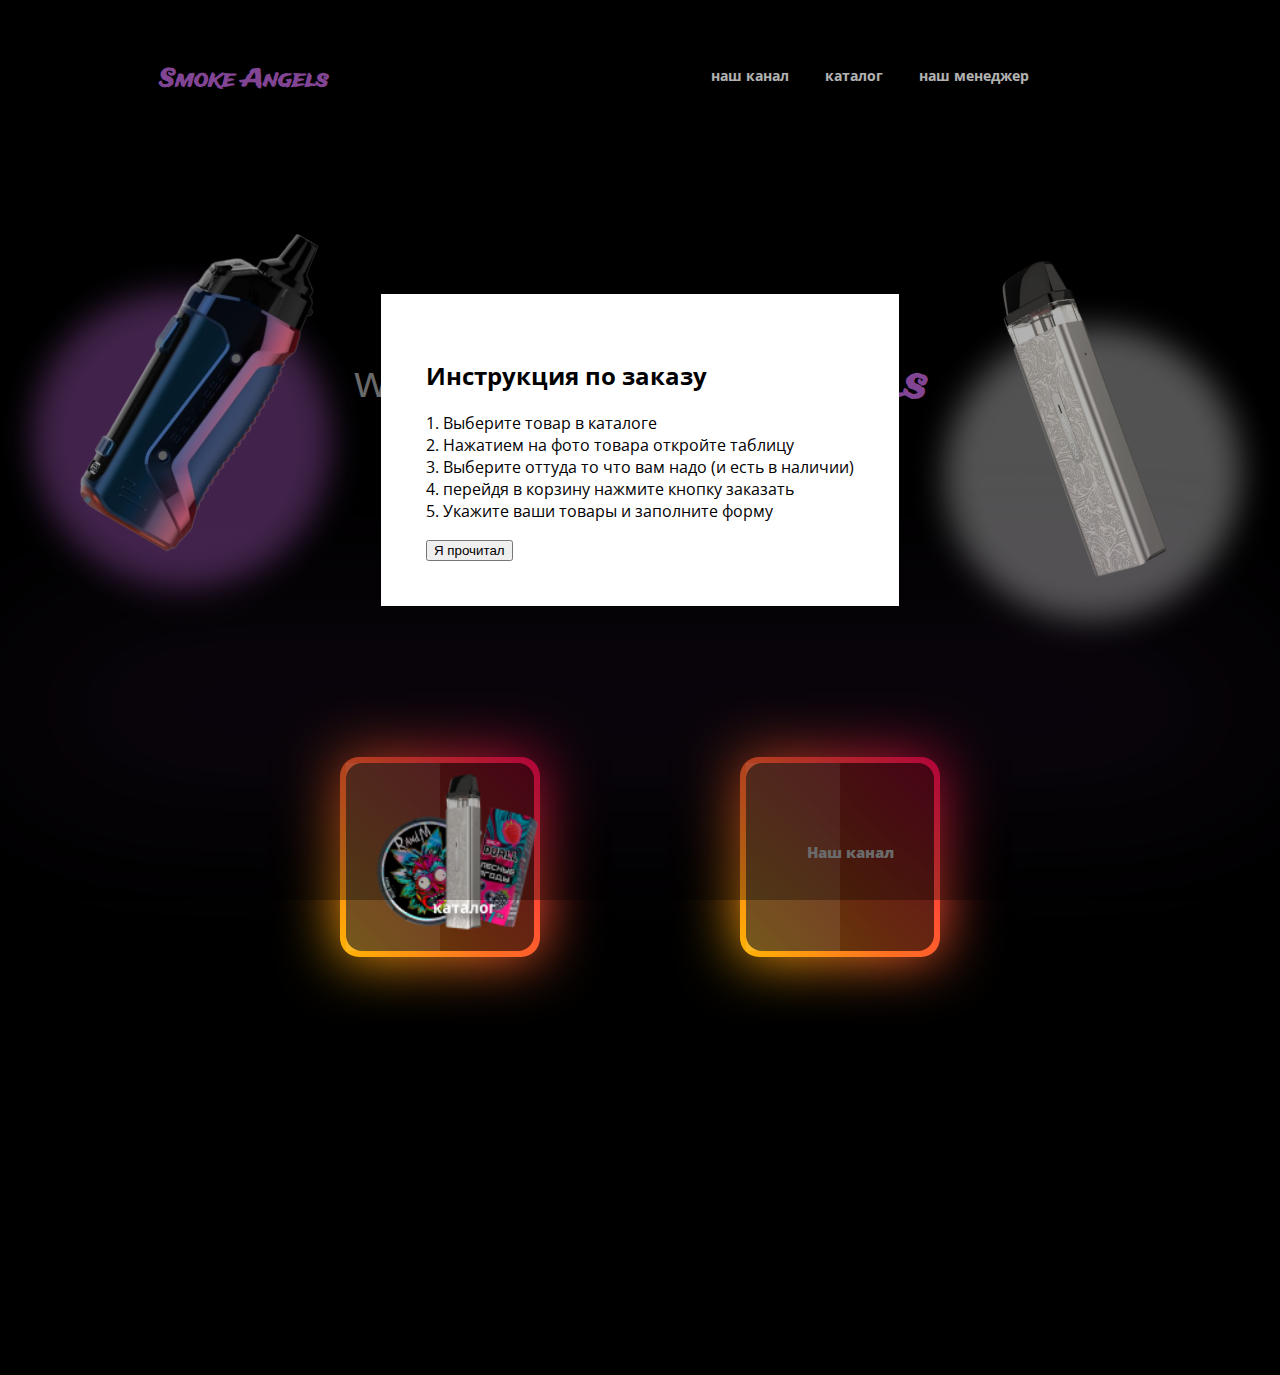
<file: index.html>
<!DOCTYPE html>
<html lang="en" dir="ltr">
  <head>
    <meta charset="utf-8">
    <title></title>
    <link rel="preconnect" href="https://fonts.googleapis.com">
    <link rel="preconnect" href="https://fonts.gstatic.com" crossorigin>
    <link href="https://fonts.googleapis.com/css2?family=Open+Sans:ital,wght@0,300..800;1,300..800&family=Rubik+Glitch&family=Trade+Winds&display=swap" rel="stylesheet">
    <link rel="stylesheet" href="css/вейпшоп.css">
    <link href="https://fonts.googleapis.com/css2?family=Open+Sans:ital,wght@0,300..800;1,300..800&display=swap" rel="stylesheet">
    <link href="font" rel="stylesheet">

  </head>
  <body>
      <header class="header">
        <div class="logo">
          <p>Smoke Angels</p>
        </div>
        <nav>
          <div class="topnav">
            <a href="https://t.me/Smoke_Angels">наш канал</a>
            <a href="каталог.html">каталог</a>
            <a href="https://t.me/Manager_Smok_Angels">наш менеджер</a>
          </div>
        </nav>
      </header>
      <div class="modal open" id="my-modal">
        <div class="modal_container">
          <div class="modal_body">
            <div class="modal_header">
              <h2>Инструкция по заказу</h2>
            </div>
            <div class="modal_content">
              <p>1. Выберите товар в каталоге <br>
              2. Нажатием на фото товара откройте таблицу <br>
            3. Выберите оттуда то что вам надо (и есть в наличии) <br>
          4. перейдя в корзину нажмите кнопку заказать <br>
          5. Укажите ваши товары и заполните форму</p>
            </div>
            <div class="modal_buttonbar">
              <button type="button" name="button" id="open-modal-btn">Я прочитал</button>
            </div>
          </div>
        </div>
      </div>
      <main>
        <div class="main_welcome">
          <h1>welcome on <span class="mycompany">Smoke Angels</span></h1>
        <a href="каталог.html">  <button class="button_main">Сделать заказ</button> </a>

          <div class="vape_img">
            <img src="img/fancyai_1733829307507.png" alt="" class="boost">
            <img src="img/иксрос.png" alt="" class="xros">
          </div>
          <div class="glow_welcome">

          </div>
<div class="all_card">
          <div class="card">
   <span> <a href="каталог.html"></a> </span>
      <a href="каталог.html">      <div class="content">  <img src="img/каталог.png" alt="" class="catalog"></div> </a>
      </div>
      <div class="card_channel">
<span></span>
      <a href="https://t.me/Smoke_Angels">  <div class="channel"> <p class="catalog">Наш канал</p> </div> </a>
  </div>
</div>
<div class="other_about">

  <p>У вас есть какие-то вопросы?<br>Напишите нашему менеджеру. Он поможет вам <br>
  с выбором правильного товара и обьяснит все нюансы</p>
</div>
        </div>

      </main>
      <script type="text/javascript" src="js/вейпшоп.js">

      </script>
  </body>
</html>
</file>
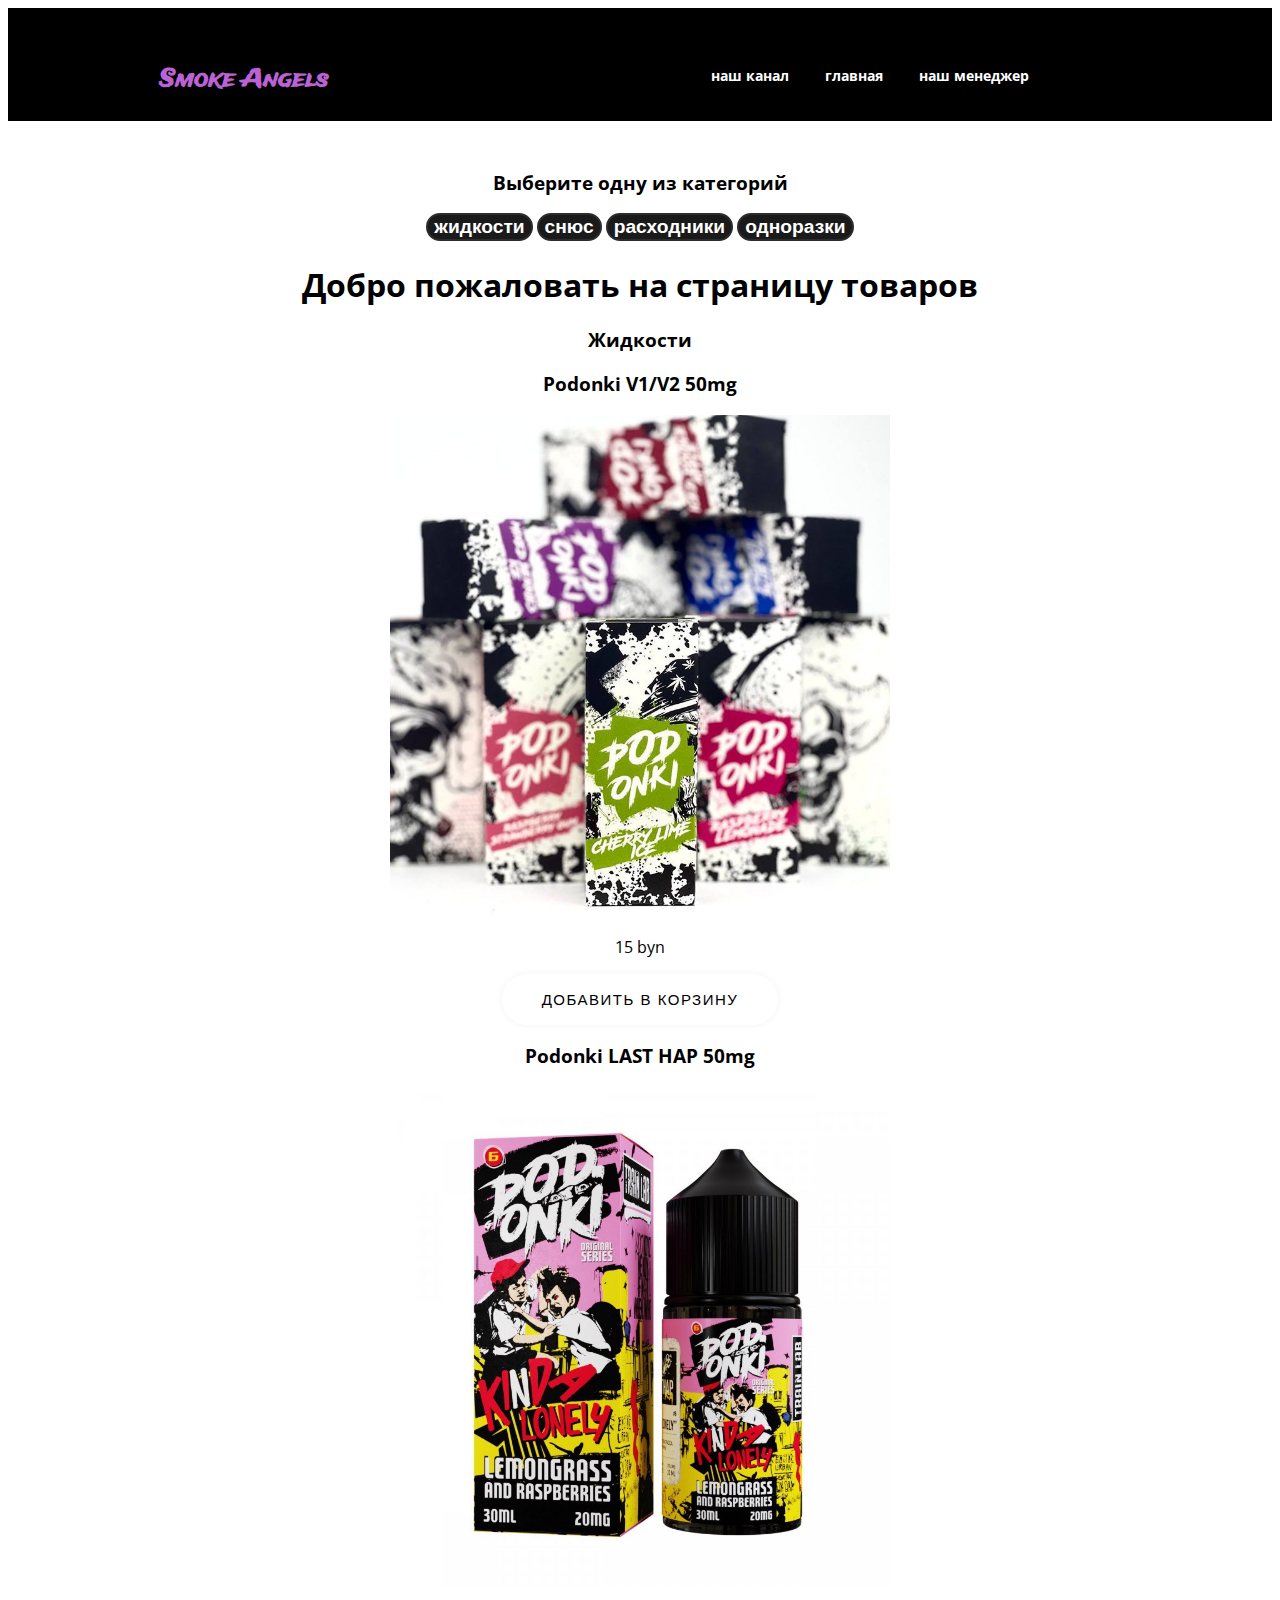
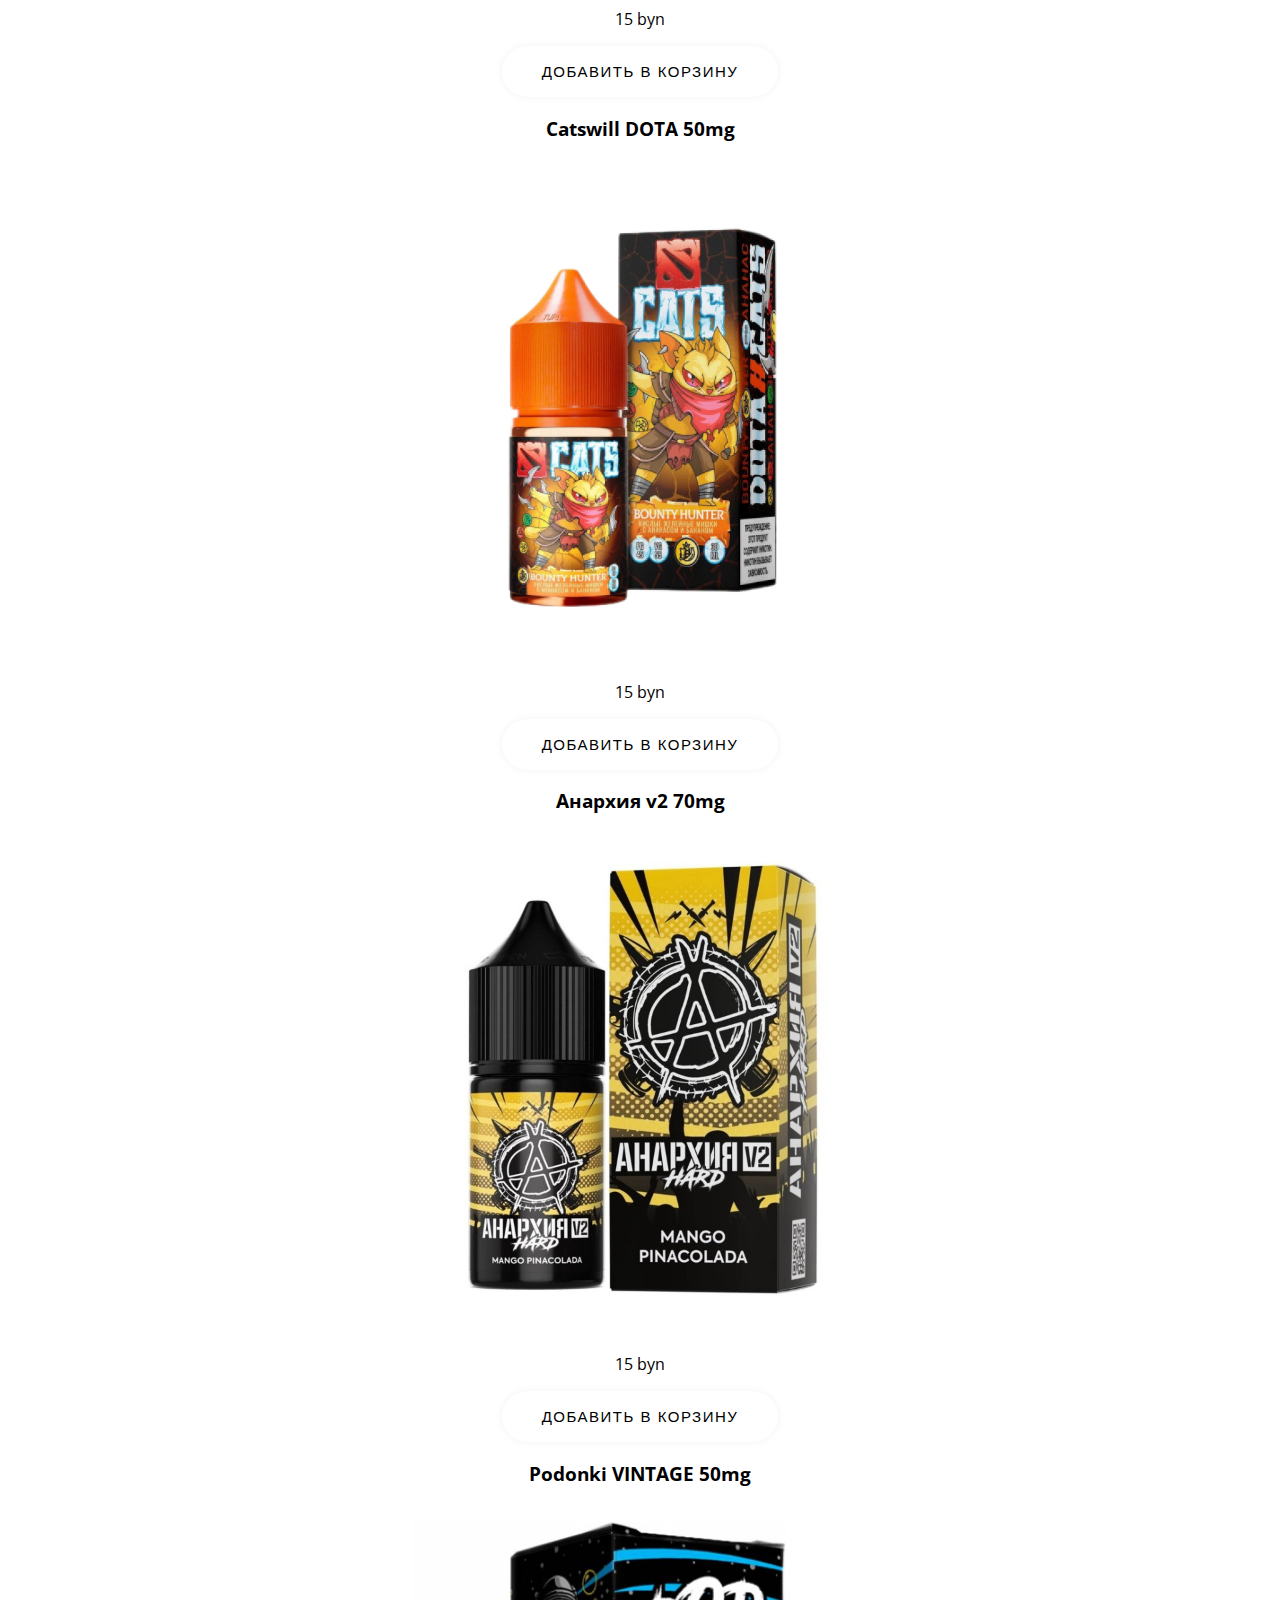
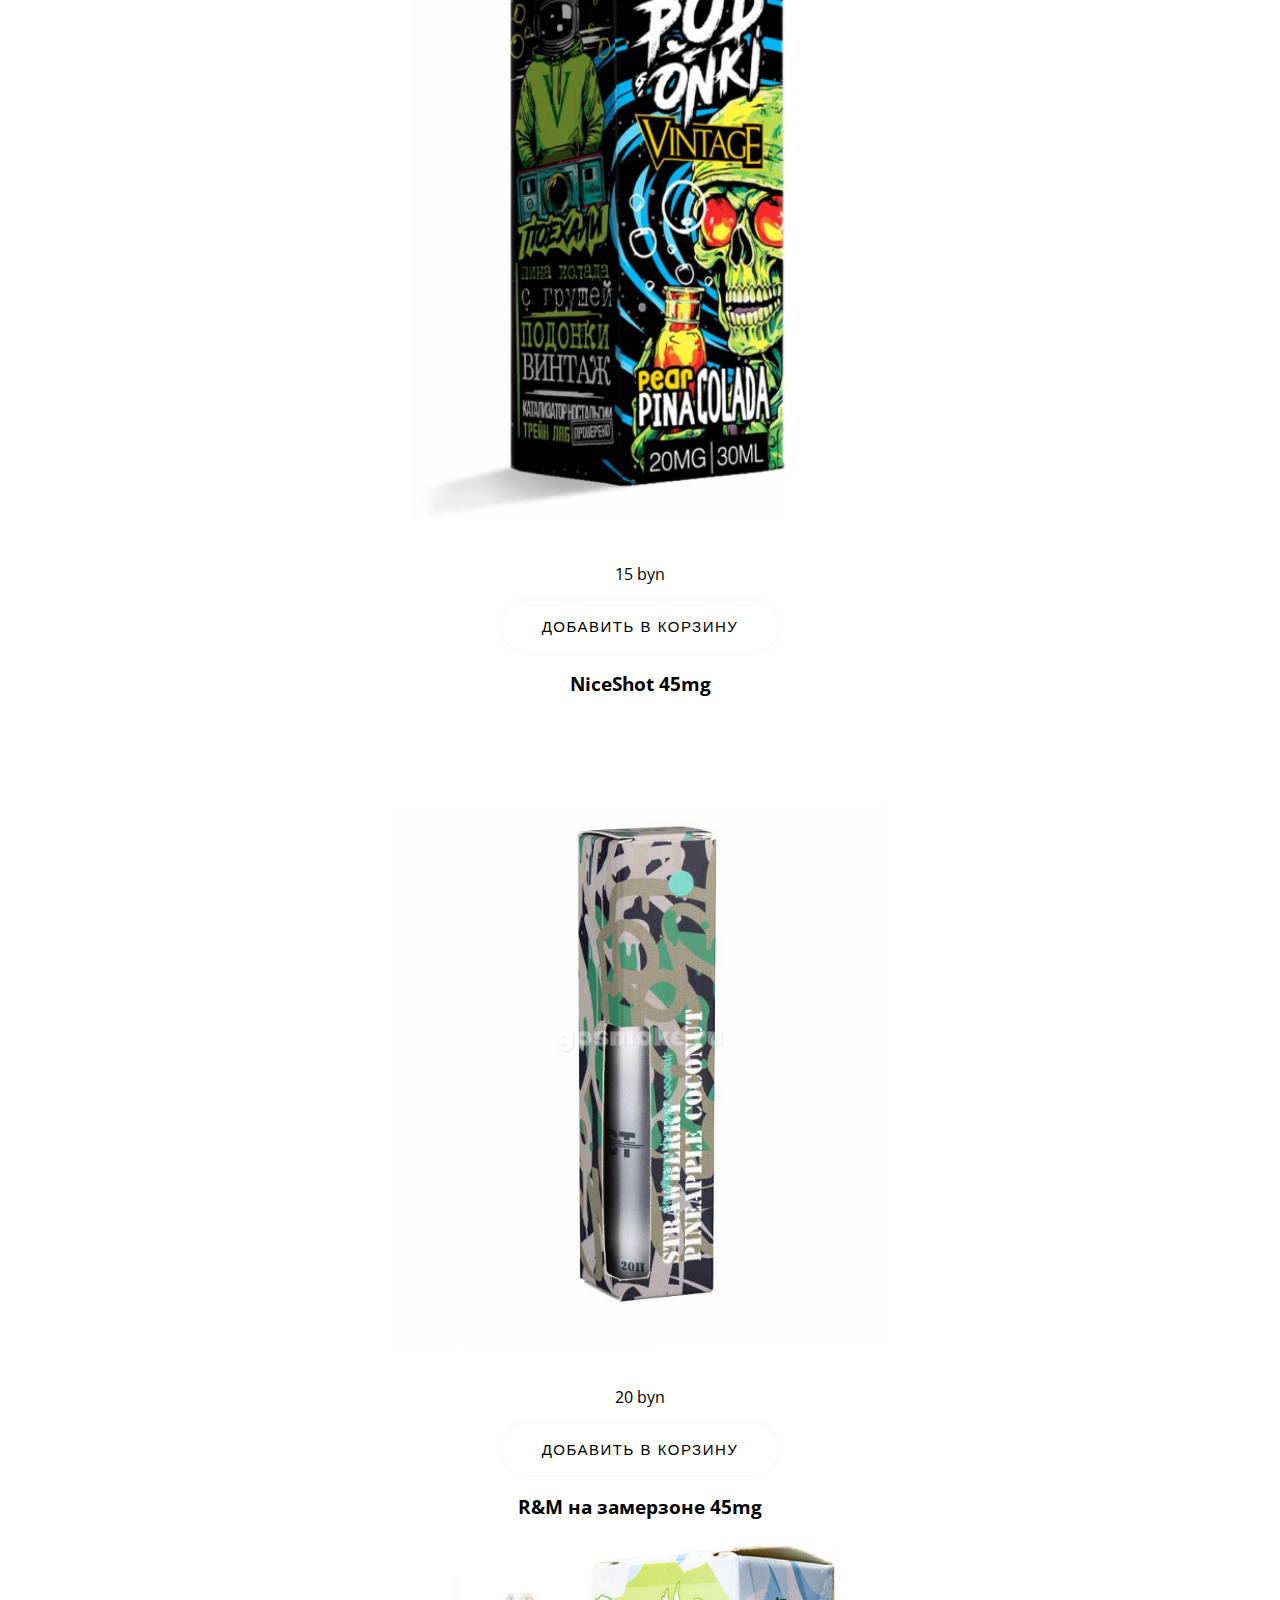
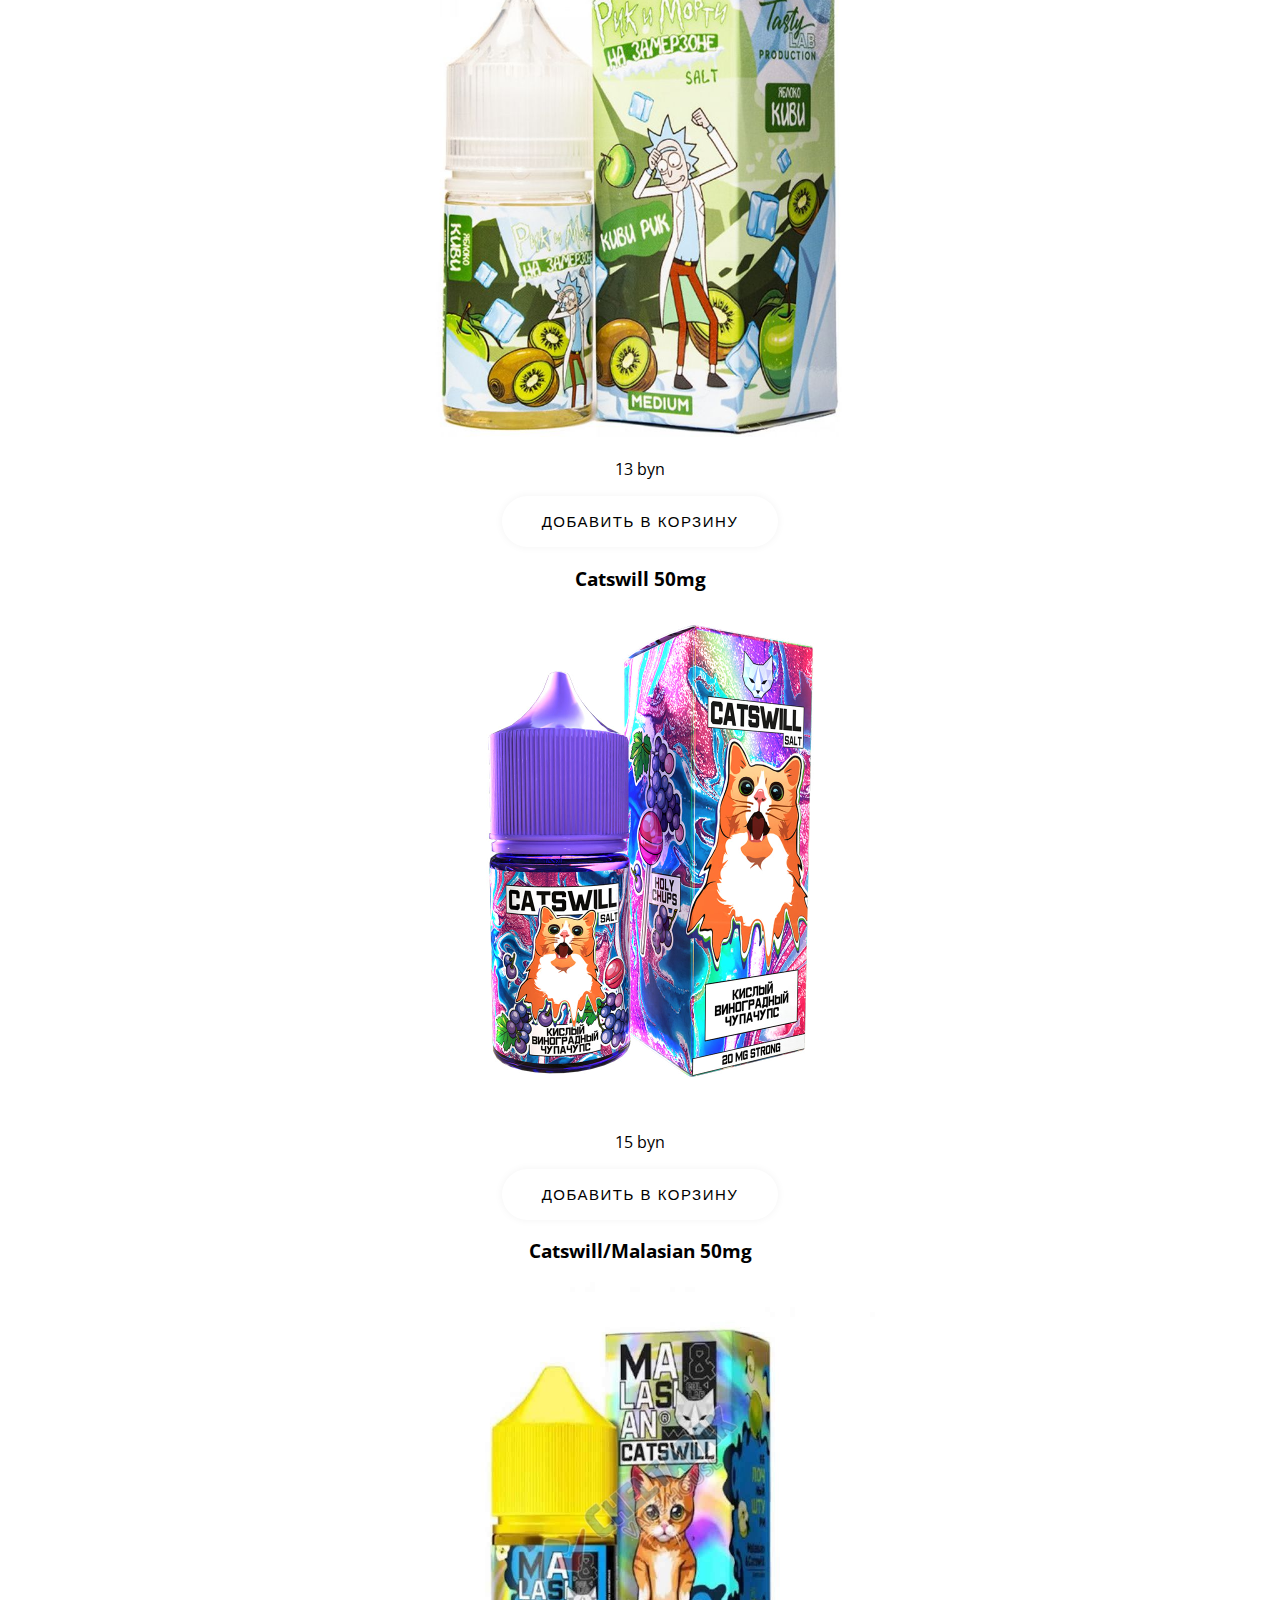
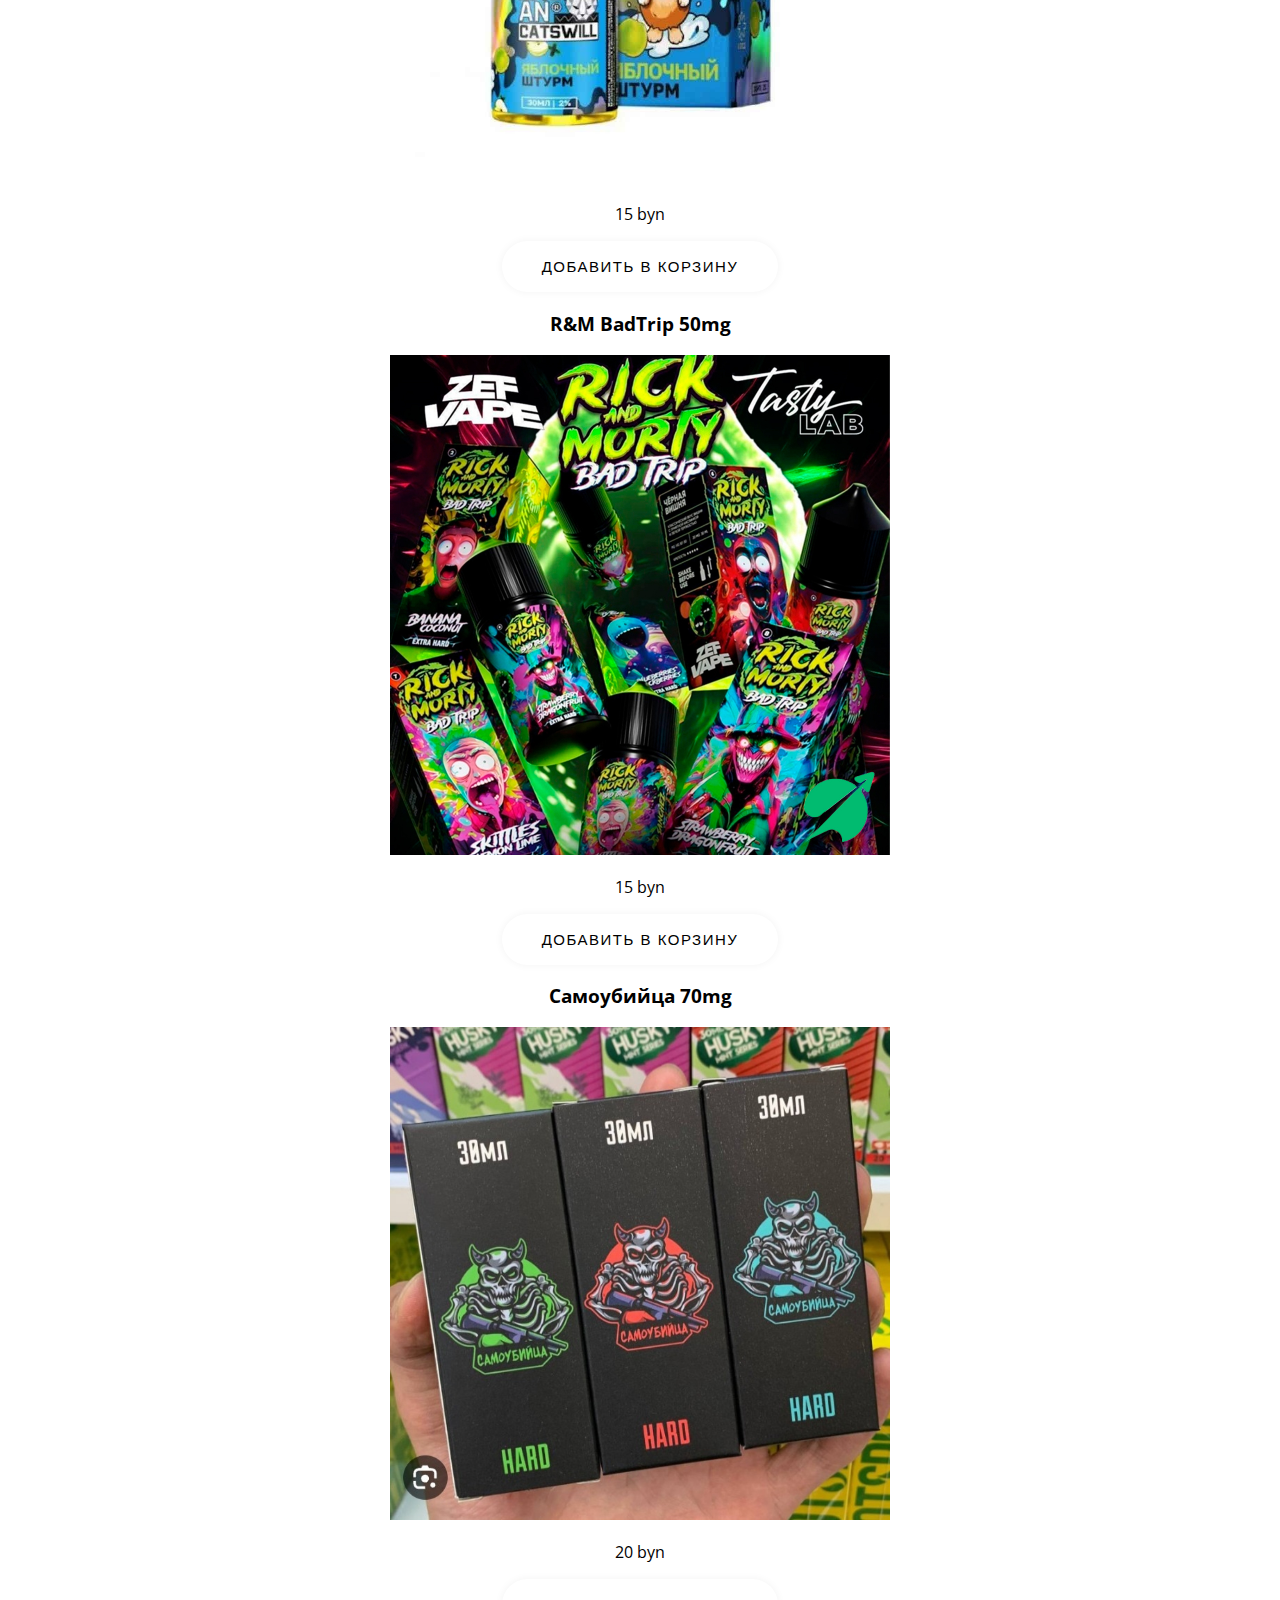
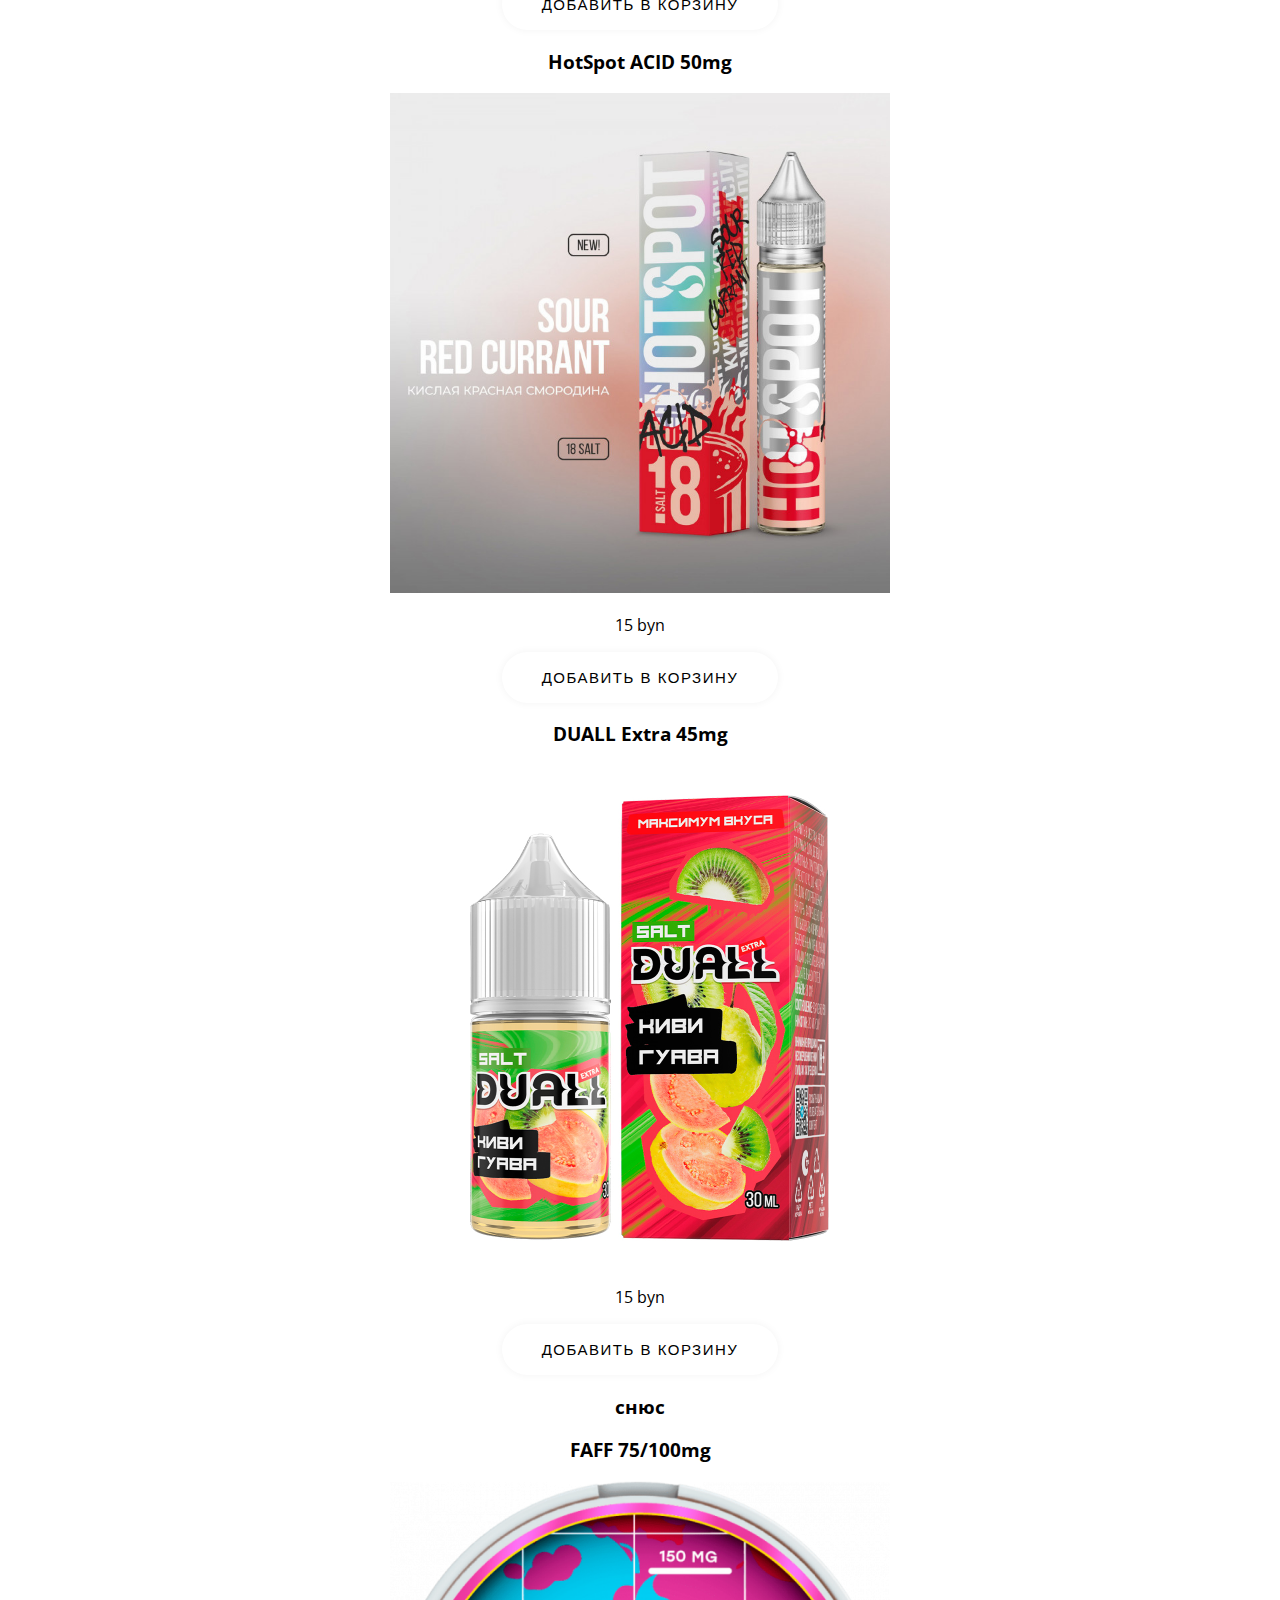
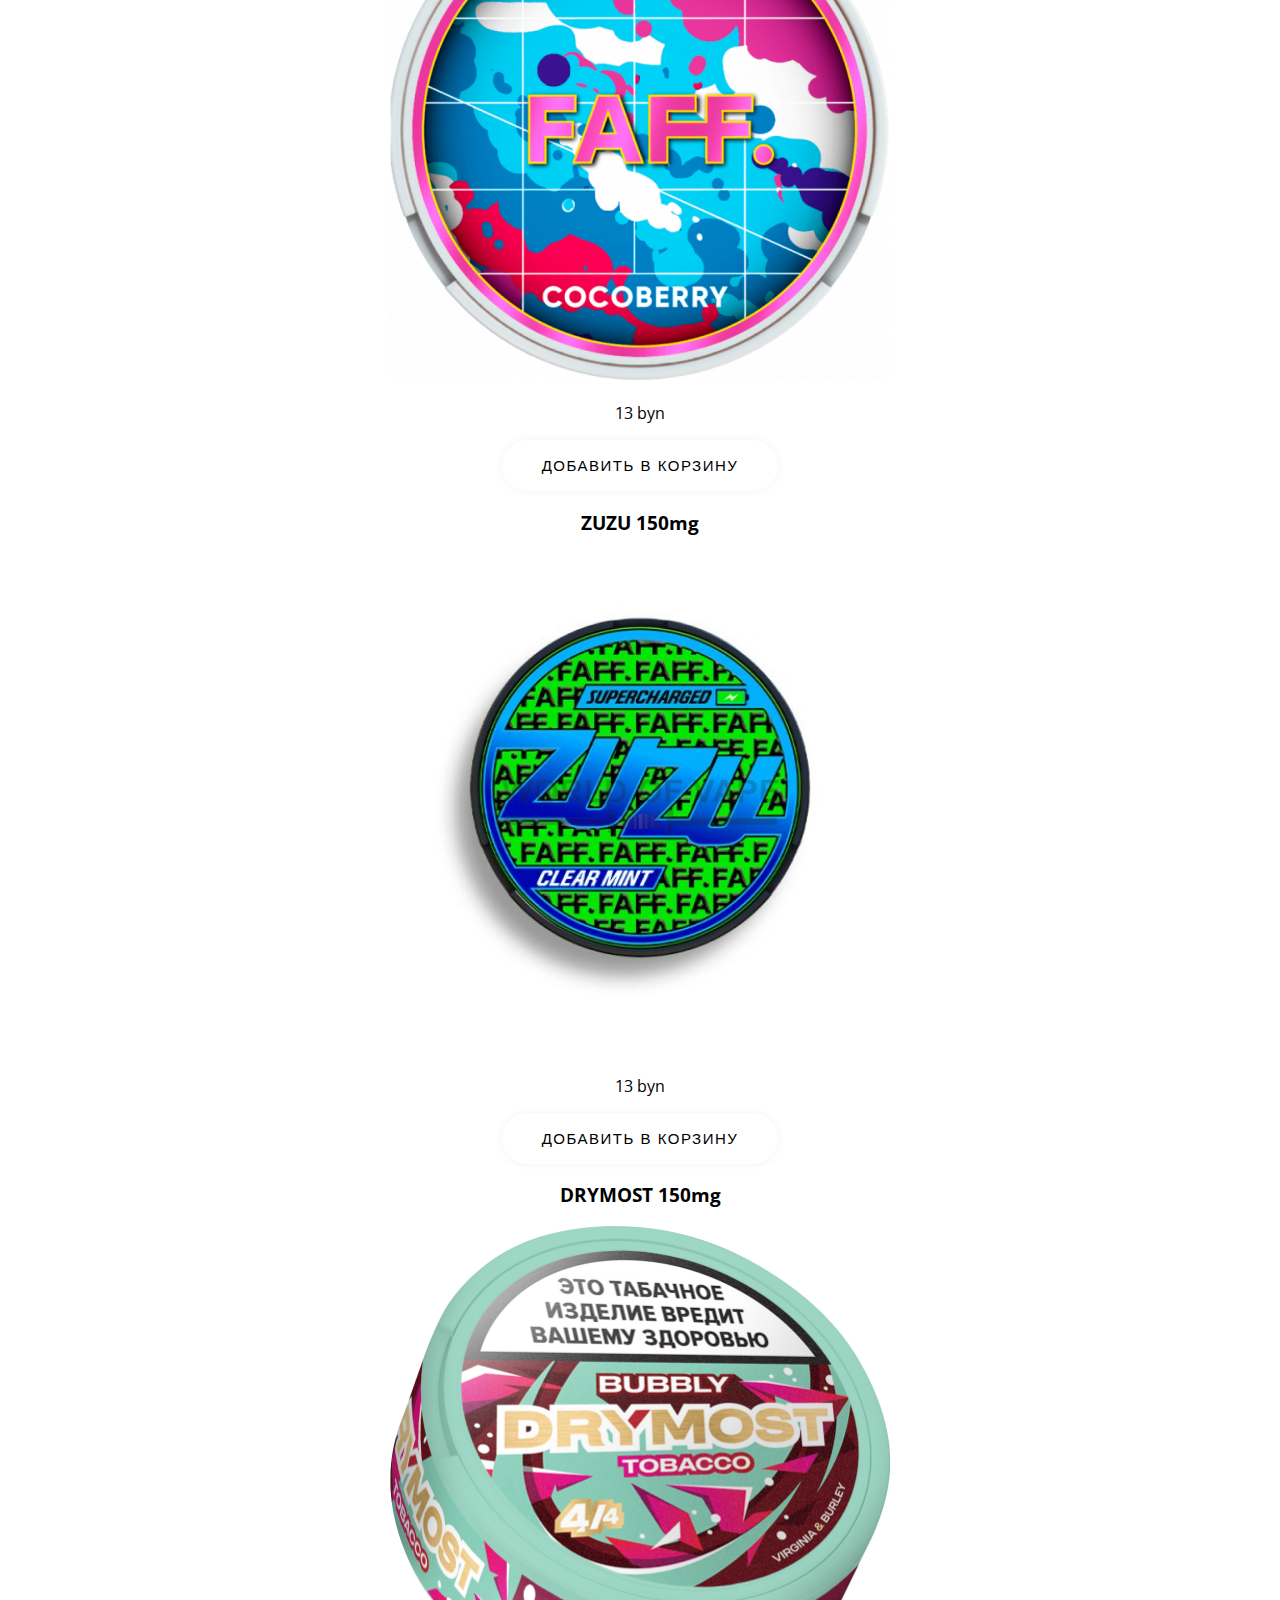
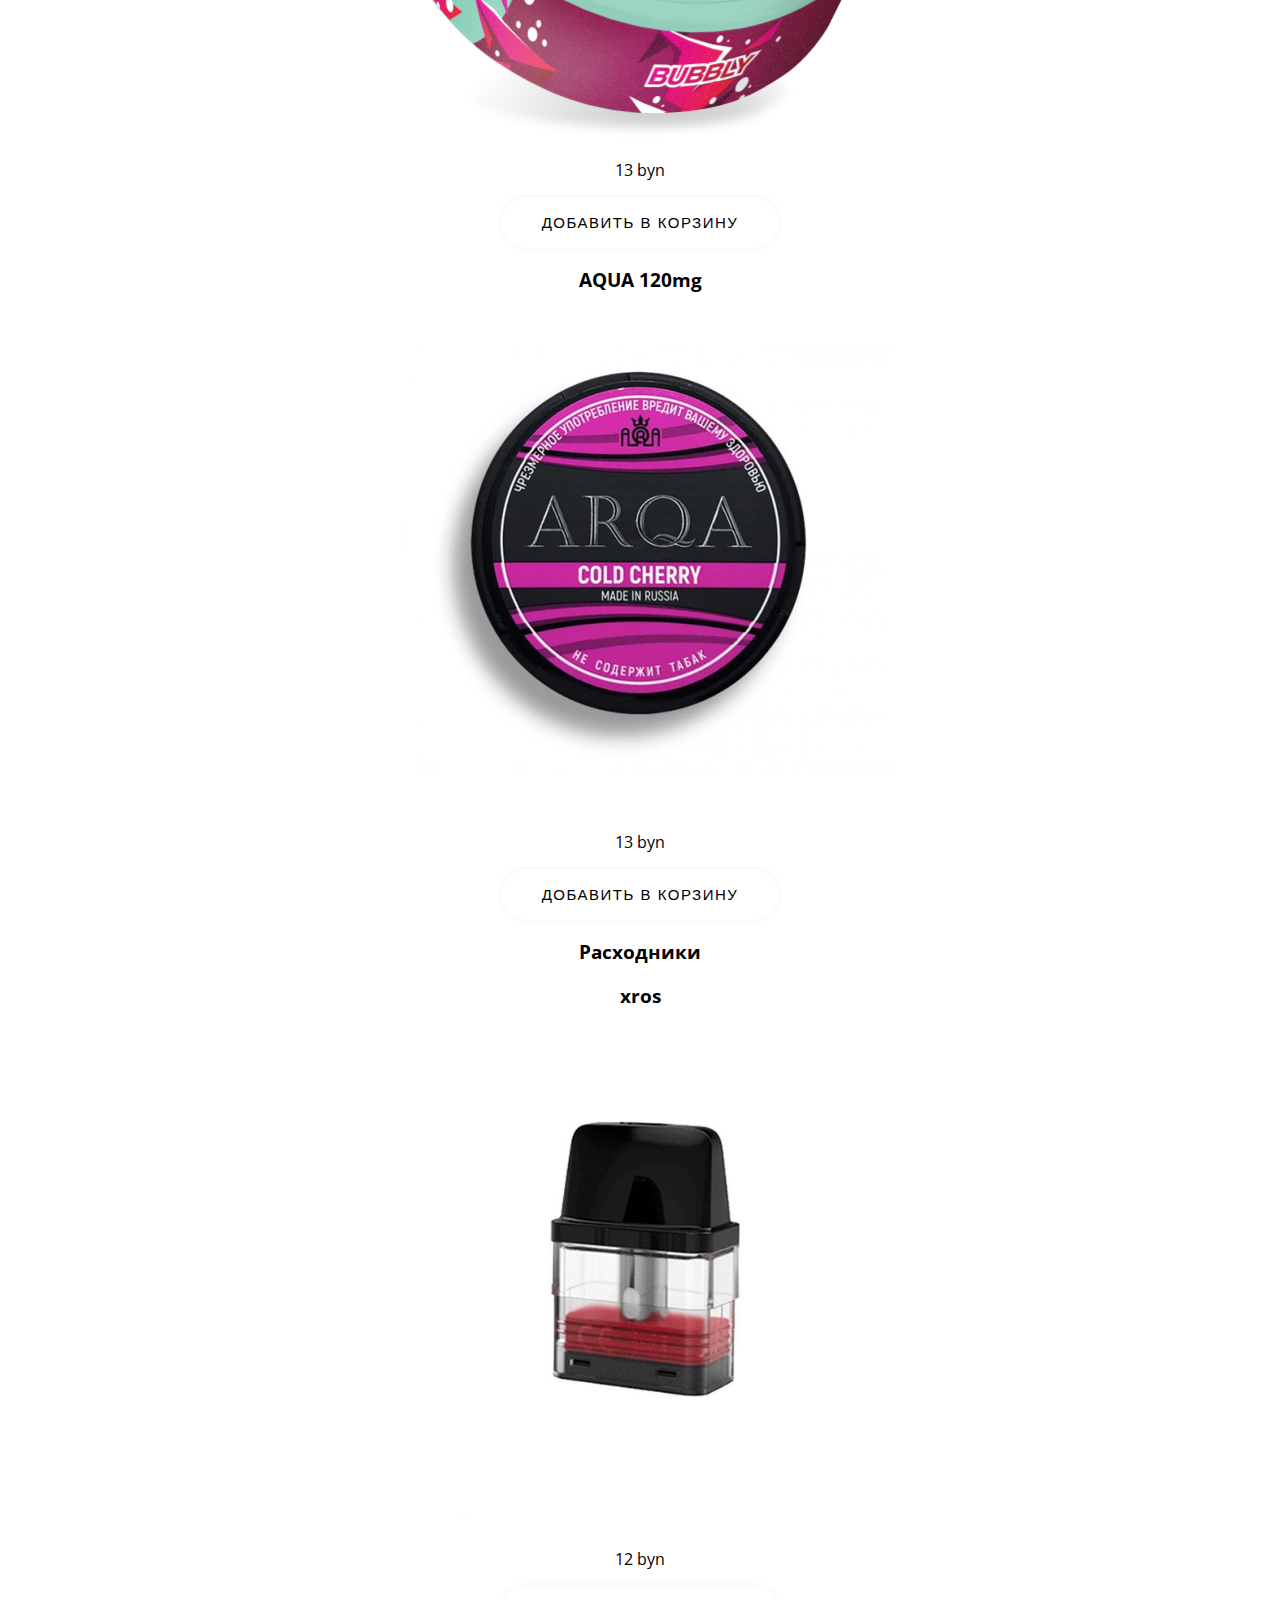
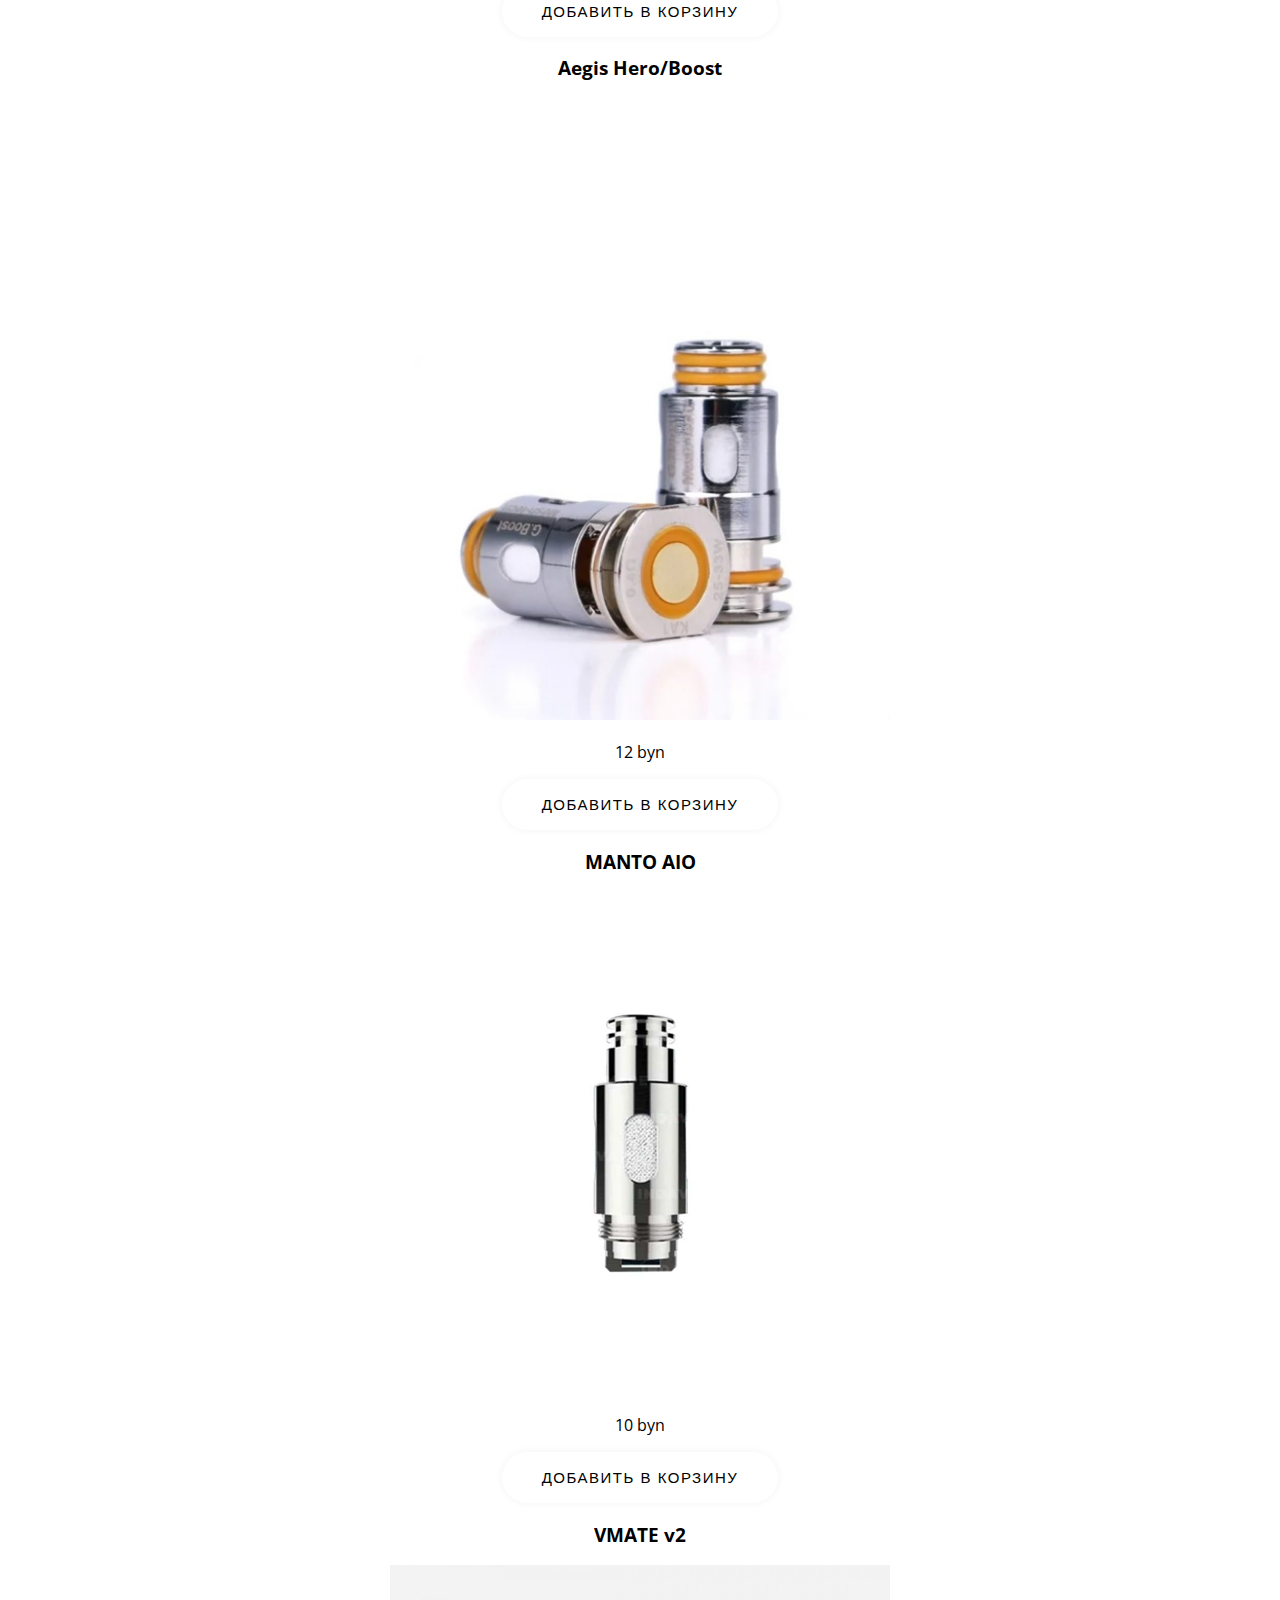
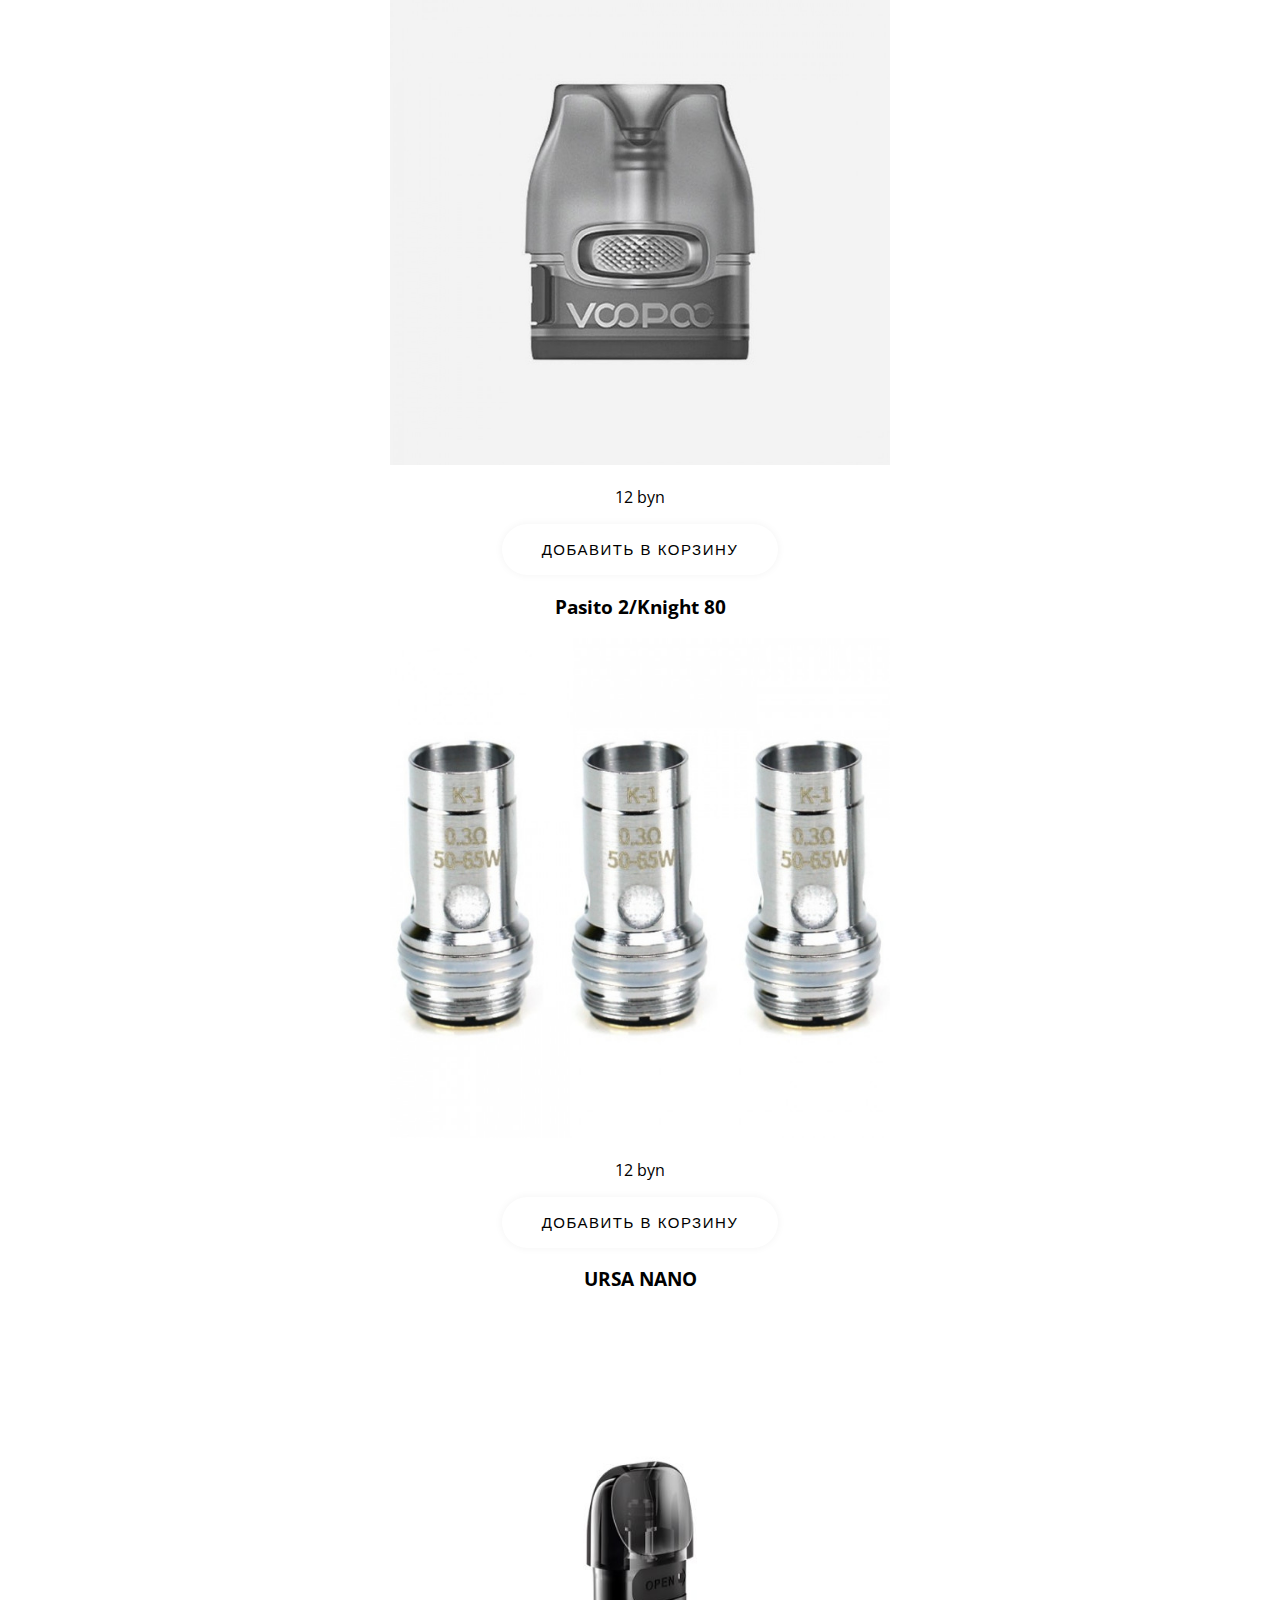
<file: каталог.html>
<!DOCTYPE html>
<html lang="en" dir="ltr">
  <head>
    <meta charset="utf-8">
    <title></title>
    <link rel="preconnect" href="https://fonts.googleapis.com">
    <link rel="preconnect" href="https://fonts.gstatic.com" crossorigin>
    <link href="https://fonts.googleapis.com/css2?family=Open+Sans:ital,wght@0,300..800;1,300..800&family=Rubik+Glitch&family=Trade+Winds&display=swap" rel="stylesheet">
    <link rel="stylesheet" href="css/каталог.css">
    <link href="https://fonts.googleapis.com/css2?family=Open+Sans:ital,wght@0,300..800;1,300..800&display=swap" rel="stylesheet">
    <link href="font" rel="stylesheet">

  </head>
  <body>
    <header class="header">
      <div class="logo">
        <p>Smoke Angels</p>
      </div>
      <nav>
        <div class="topnav">
          <a href="https://t.me/Smoke_Angels">наш канал</a>
          <a href="index.html">главная</a>
          <a href="https://t.me/Manager_Smok_Angels">наш менеджер</a>
        </div>
      </nav>
    </header>
      <a href="#cart"> <img src="img/shopping-cart-01.svg" alt="cart" class="shop"> </a>
    <main>

      <div class="main_button">
        <h3>Выберите одну из категорий</h3>
      <a href="#jid"> <button type="button" name="button" class="main_buttons">жидкости</button> </a>
      <a href="#snus" > <button type="button" name="button" class="main_buttons">снюс</button> </a>
    <a  href="#ras">  <button type="button" name="button" class="main_buttons">расходники</button> </a>
      <a href="#one">  <button type="button" name="button" class="main_buttons">одноразки</button> </a>
      </div>
      <div class="cards">  <div class="container">
   <h1>Добро пожаловать на страницу товаров</h1>
   <p></p>
   <div id="alerts"></div>
<div class="productcont">
      <h3 id="jid">Жидкости</h3>
        <div class="product">
            <h3 class="productname">Podonki V1/V2 50mg</h3>
          <a href="https://docs.google.com/spreadsheets/d/12DBbx-P1hac9gjahiOotVuHPkXVd4XjFO_N2TDXcgNU/edit">  <img src="img/01.jpg" alt="" class="card_image"> </a>
            <p class="price">15 byn</p>
            <button class="addtocart">добавить в корзину</button>
        </div>
        <div class="product">
            <h3 class="productname">Podonki LAST HAP 50mg</h3>
          <a href="https://docs.google.com/spreadsheets/d/12DBbx-P1hac9gjahiOotVuHPkXVd4XjFO_N2TDXcgNU/edit">
              <img src="img/34.jpg" alt="" class="card_image"> </a>
            <p class="price">15 byn</p>
            <button class="addtocart">добавить в корзину</button>
        </div>
        <div class="product">
            <h3 class="productname">Catswill DOTA 50mg</h3>
            <a href="https://docs.google.com/spreadsheets/d/12DBbx-P1hac9gjahiOotVuHPkXVd4XjFO_N2TDXcgNU/edit">
              <img src="img/6.png" alt="" class="card_image"> </a>
            <p class="price">15 byn</p>
            <button class="addtocart">добавить в корзину</button>
        </div>
        <div class="product">
            <h3 class="productname">Анархия v2 70mg</h3>
          <a href="https://docs.google.com/spreadsheets/d/12DBbx-P1hac9gjahiOotVuHPkXVd4XjFO_N2TDXcgNU/edit">
              <img src="img/43.jpg" alt="" class="card_image"> </a>
            <p class="price">15 byn</p>
            <button class="addtocart">добавить в корзину</button>
        </div>
        <div class="product">
            <h3 class="productname">Podonki VINTAGE 50mg</h3>
        <a href="https://docs.google.com/spreadsheets/d/12DBbx-P1hac9gjahiOotVuHPkXVd4XjFO_N2TDXcgNU/edit">
              <img src="img/87.png" alt="" class="card_image"> </a>
            <p class="price">15 byn</p>
            <button class="addtocart">добавить в корзину</button>
        </div>
        <div class="product">
            <h3 class="productname">NiceShot 45mg</h3>
            <a href="https://docs.google.com/spreadsheets/d/12DBbx-P1hac9gjahiOotVuHPkXVd4XjFO_N2TDXcgNU/edit">
              <img src="img/190.jpg" alt="" class="card_image"> </a>
            <p class="price">20 byn</p>
            <button class="addtocart">добавить в корзину</button>
        </div>
        <div class="product">
            <h3 class="productname">R&M на замерзоне 45mg</h3>
        <a href="https://docs.google.com/spreadsheets/d/12DBbx-P1hac9gjahiOotVuHPkXVd4XjFO_N2TDXcgNU/edit">
              <img src="img/73.jpg" alt="" class="card_image"> </a>
            <p class="price">13 byn</p>
            <button class="addtocart">добавить в корзину</button>
        </div>
        <div class="product">
            <h3 class="productname">Catswill 50mg</h3>
          <a href="https://docs.google.com/spreadsheets/d/12DBbx-P1hac9gjahiOotVuHPkXVd4XjFO_N2TDXcgNU/edit">
              <img src="img/5.jpg" alt="" class="card_image"> </a>
            <p class="price">15 byn</p>
            <button class="addtocart">добавить в корзину</button>
        </div>
        <div class="product">
            <h3 class="productname">Catswill/Malasian 50mg</h3>
            <a href="https://docs.google.com/spreadsheets/d/12DBbx-P1hac9gjahiOotVuHPkXVd4XjFO_N2TDXcgNU/edit">
              <img src="img/8.jpg" alt="" class="card_image"></a>
            <p class="price">15 byn</p>
            <button class="addtocart">добавить в корзину</button>
        </div>
        <div class="product">
            <h3 class="productname">R&M BadTrip 50mg</h3>
          <a href="https://docs.google.com/spreadsheets/d/12DBbx-P1hac9gjahiOotVuHPkXVd4XjFO_N2TDXcgNU/edit">
              <img src="img/9.jpg" alt="" class="card_image"> </a>
            <p class="price">15 byn</p>
            <button class="addtocart">добавить в корзину</button>
        </div>
        <div class="product">
            <h3 class="productname">Самоубийца 70mg</h3>
          <a href="https://docs.google.com/spreadsheets/d/12DBbx-P1hac9gjahiOotVuHPkXVd4XjFO_N2TDXcgNU/edit">

              <img src="img/15.jpg" alt="" class="card_image"> </a>
            <p class="price">20 byn</p>
            <button class="addtocart">добавить в корзину</button>
        </div>
        <div class="product">
            <h3 class="productname">HotSpot ACID 50mg</h3>
          <a href="https://docs.google.com/spreadsheets/d/12DBbx-P1hac9gjahiOotVuHPkXVd4XjFO_N2TDXcgNU/edit">  <img src="img/2.jpg" alt="" class="card_image">
    </a>        <p class="price">15 byn</p>
            <button class="addtocart">добавить в корзину</button>
        </div>
        <div class="product">
            <h3 class="productname">DUALL Extra 45mg</h3>
        <a href="https://docs.google.com/spreadsheets/d/12DBbx-P1hac9gjahiOotVuHPkXVd4XjFO_N2TDXcgNU/edit">
              <img src="img/17.jpg" alt="" class="card_image">
            </a>
            <p class="price">15 byn</p>
            <button class="addtocart">добавить в корзину</button>
        </div>
        </div>
        <h3 id="snus">снюс</h3>
        <div class="product">
            <h3 class="productname">FAFF 75/100mg</h3>
          <a href="https://docs.google.com/spreadsheets/d/12DBbx-P1hac9gjahiOotVuHPkXVd4XjFO_N2TDXcgNU/edit">
              <img src="img/99.png" alt="" class="card_image">
            </a>
            <p class="price">13 byn</p>
            <button class="addtocart">добавить в корзину</button>
        </div>
        <div class="product">
            <h3 class="productname">ZUZU 150mg</h3>
          <a href="https://docs.google.com/spreadsheets/d/12DBbx-P1hac9gjahiOotVuHPkXVd4XjFO_N2TDXcgNU/edit">
              <img src="img/11.jpeg" alt="" class="card_image"></a>            <p class="price">13 byn</p>
            <button class="addtocart">добавить в корзину</button>
        </div>
        <div class="product">
            <h3 class="productname">DRYMOST 150mg</h3>
          <a href="https://docs.google.com/spreadsheets/d/12DBbx-P1hac9gjahiOotVuHPkXVd4XjFO_N2TDXcgNU/edit">
              <img src="img/89.png" alt="" class="card_image">
            </a>
            <p class="price">13 byn</p>
            <button class="addtocart">добавить в корзину</button>
        </div>
        <div class="product">
            <h3 class="productname">AQUA 120mg</h3>
        <a href="https://docs.google.com/spreadsheets/d/12DBbx-P1hac9gjahiOotVuHPkXVd4XjFO_N2TDXcgNU/edit">
              <img src="img/100.jpg" alt="" class="card_image"> </a>
            <p class="price">13 byn</p>
            <button class="addtocart">добавить в корзину</button>
        </div>
        <h3 id="ras">Расходники</h3>
        <div class="product">
            <h3 class="productname">xros</h3>
        <a href="https://docs.google.com/spreadsheets/d/12DBbx-P1hac9gjahiOotVuHPkXVd4XjFO_N2TDXcgNU/edit">
              <img src="img/хрос_испар.jpg" alt="" class="card_image"> </a>
            <p class="price">12 byn</p>
            <button class="addtocart">добавить в корзину</button>
        </div>
        <div class="product">
            <h3 class="productname">Aegis Hero/Boost</h3>
        <a href="https://docs.google.com/spreadsheets/d/12DBbx-P1hac9gjahiOotVuHPkXVd4XjFO_N2TDXcgNU/edit">
              <img src="img/boost.jpg" alt="" class="card_image"> </a>
            <p class="price">12 byn</p>
            <button class="addtocart">добавить в корзину</button>
        </div>
        <div class="product">
            <h3 class="productname">MANTO AIO</h3>
          <a href="https://docs.google.com/spreadsheets/d/12DBbx-P1hac9gjahiOotVuHPkXVd4XjFO_N2TDXcgNU/edit">
              <img src="img/манто.jpg" alt="" class="card_image"> </a>
            <p class="price">10 byn</p>
            <button class="addtocart">добавить в корзину</button>
        </div>
        <div class="product">
            <h3 class="productname">VMATE v2</h3>
        <a href="https://docs.google.com/spreadsheets/d/12DBbx-P1hac9gjahiOotVuHPkXVd4XjFO_N2TDXcgNU/edit">
              <img src="img/вмате.jpg" alt="" class="card_image"> </a>
            <p class="price">12 byn</p>
            <button class="addtocart">добавить в корзину</button>
        </div>
        <div class="product">
            <h3 class="productname">Pasito 2/Knight 80</h3>
        <a href="https://docs.google.com/spreadsheets/d/12DBbx-P1hac9gjahiOotVuHPkXVd4XjFO_N2TDXcgNU/edit">
              <img src="img/пасито.jpg" alt="" class="card_image"> </a>
            <p class="price">12 byn</p>
            <button class="addtocart">добавить в корзину</button>
        </div>
        <div class="product">
            <h3 class="productname">URSA NANO</h3>
          <a href="https://docs.google.com/spreadsheets/d/12DBbx-P1hac9gjahiOotVuHPkXVd4XjFO_N2TDXcgNU/edit">
              <img src="img/урса.jpg" alt="" class="card_image"> </a>
            <p class="price">12 byn</p>
            <button class="addtocart">добавить в корзину</button>
        </div>
        <div class="product">
            <h3 class="productname">Pasito mini</h3>
        <a href="https://docs.google.com/spreadsheets/d/12DBbx-P1hac9gjahiOotVuHPkXVd4XjFO_N2TDXcgNU/edit">
              <img src="img/пасикмини.jpg" alt="" class="card_image"> </a>
            <p class="price">12 byn</p>
            <button class="addtocart">добавить в корзину</button>
        </div>
        <h3 id="one">Одноразки</h3>
        <div class="product">
            <h3 class="productname">ELFBAR TE 6000</h3>
          <a href="https://docs.google.com/spreadsheets/d/12DBbx-P1hac9gjahiOotVuHPkXVd4XjFO_N2TDXcgNU/edit">
              <img src="img/Elf_Bar_TE6000.jpg" alt="" class="card_image"> </a>
            <p class="price">30 byn</p>
            <button class="addtocart">добавить в корзину</button>
        </div>
        </div>
        <div class="cart-container">
          <h2 id="cart">Cart</h2>
          <table>
            <thead>
              <tr>
              <th><strong>Product (скопируйте)</strong></th>
              <th><strong>Price</strong></th>
            </tr>
            </thead>
            <tbody id="carttable">
            </tbody>
          </table>
          <hr>
          <table id="carttotals">
            <tr>
              <td><strong>Items</strong></td>
              <td><strong>Total</strong></td>
            </tr>
            <tr>
              <td>x <span id="itemsquantity">0</span></td>

              <td>$<span id="total">0</span></td>
            </tr></table>


          <div class="cart-buttons">
            <button id="emptycart" class="end_buttons">Очистить корзину</button>
        <a href="заказ.html" >   <button id="checkout" class="end_buttons">Заказать</button> </a>
          </div>
        </div>
</div> </div>
      <button name="show_cards">показать еще</button>
    </main>

      <script src="js/каталог.js"  type="text/javascript" > </script>
      <script src="js/каталог2.js"  type="text/javascript" > </script>
  </body>
</html>
</file>
<file: css/вейпшоп.css>
body{
  font-family: 'open sans', sans-serif;
  background-size: cover;
  background-color: #000;
}

a {
  text-decoration: none;
}
li{
  list-style: none;
}
header {
  width: 100%;
  background: #000;
  display: flex;
}
.logo {
   font-family: "Trade Winds", system-ui;
  color: #BB63D4;
  font-weight: 900;
  font-size: 24px;
  cursor: pointer;
  margin-top: 30px;
  margin-left: 12%;
}

nav{
  margin-top: 56px;
  margin-left: 29%;
}

.topnav a{
  color: #fff;
  text-align: center;
  padding: 12px 16px;
  font-size: 14px;
  font-weight: bold;

}

.topnav a:hover{
  border-bottom: 3px solid  #BB63D4;
}

.topnav .icon {
  display: none;

}

main {
  display: flex;
  flex-direction: column;
  width: 100%;

}

main .main_welcome {
  background: #000;
  text-align: center;
  padding: 200px 0 410px 0;
}

main .main_welcome p{
color:  #999999;
font-size: 15px;
}

main .main_welcome h1{
color:  #999999;
font-size: 44px;
font-weight: 400;
}

.mycompany {
   font-family: "Trade Winds", system-ui;
  color: #BB63D4;
  font-weight: 700;
}
.button_main {
    width: 150px;
    height: 40px;
    margin-top: 20px;
    border: none;
    outline: none;
    color: #fff;
    background: #111;
    cursor: pointer;
    position: relative;
    z-index: 0;
    border-radius: 10px;
}

.button_main:before {
    content: '';
    background: linear-gradient(45deg, #BB63D4, #999999, #BB63D4);
    position: absolute;
    top: -2px;
    left:-2px;
    background-size: 400%;
    z-index: -1;
    filter: blur(5px);
    width: calc(100% + 4px);
    height: calc(100% + 4px);
    animation: glowing 20s linear infinite;
    opacity: 0;
    transition: opacity .3s ease-in-out;
    border-radius: 10px;
}

.button_main:active {
    color: #000
}

.button_main:active:after {
    background: transparent;
}

.button_main:hover:before {
    opacity: 1;
}

.button_main:after {
    z-index: -1;
    content: '';
    position: absolute;
    width: 100%;
    height: 100%;
    background: #111;
    left: 0;
    top: 0;
    border-radius: 10px;
}

.vape_img {
  display: flex;
  margin-top: -300px;
}

.xros {
  display: flex;
  height: 400px;
  margin-top: 50px;
  margin-left: auto;
  transform: rotate(-20deg);
}

.boost {
    transform: rotate(30deg);
  height: 420px;

}

.glow_welcome {
  height: 100px;
  weight: 100px;
  border-radius: 100px;
  background-color:  #BB63D4;
  filter: blur(100px);
  opacity: 0.2;
}

.catalog {
  width: 180px;
  height: 170px;
  margin-right: px;
  margin-bottom: 15px;
}

.card {
  position: relative;
  display: flex;
  justify-content: center;
  margin-left: 700px;
  width: 200px;
  height: 200px;
  color: #fff;
  transition: 0.5s;
  cursor: pointer;
}

.card:hover {
  transform: translateY(-20px);
}

.card::before {
  content: '';
  width: 100%;
  height: 100%;
  position: absolute;
  top: 0;
  left: 0;
  background: linear-gradient(45deg, #ffbc00, #ff0058);
  border-radius: 1.2em;
}

.card::after {
  content: '';
  position: absolute;
  top: 0;
  left: 0;
  width: 100%;
  height: 100%;
  background: linear-gradient(45deg, #ffbc00, #ff0058);
  filter: blur(30px);
}

.card span {
  position: absolute;
  top: 6px;
  left: 6px;
  right: 6px;
  bottom: 6px;
  background-color: rgba(0, 0, 0, 0.6);
  z-index: 2;
  border-radius: 1em;
}

.card span::before {
  content: '';
  position: absolute;
  top: 0;
  left: 0;
  width: 50%;
  height: 100%;
  background-color: rgba(255, 255, 255, 0.1);
}

.card .content {
  position: relative;
  padding: 10px;
  z-index: 10;
  width: 100%;
  height: 100%;
  display: flex;
  align-items: center;
  justify-content: center;
  font-weight: 800;
  font-size: 1.5em;
}

.card_channel {
  position: relative;
  display: flex;
  justify-content: center;
  margin-left: 200px;
  width: 200px;
  height: 200px;
  color: #fff;
  transition: 0.5s;
  cursor: pointer;
}

.card_channel:hover {
  transform: translateY(-20px);
}

.card_channel::before {
  content: '';
  width: 100%;
  height: 100%;
  position: absolute;
  top: 0;
  left: 0;
  background: linear-gradient(45deg, #ffbc00, #ff0058);
  border-radius: 1.2em;
}

.card_channel::after {
  content: '';
  position: absolute;
  top: 0;
  left: 0;
  width: 100%;
  height: 100%;
  background: linear-gradient(45deg, #ffbc00, #ff0058);
  filter: blur(30px);
}
.channel {
  display: flex;
  font-size: 16px;
  color: white;
  margin-right: 30px;
  margin-top: 60px;
  text-decoration: none;
}

.card_channel span {
  color: #fff;
  position: absolute;
  top: 6px;
  left: 6px;
  right: 6px;
  bottom: 6px;
  background-color: rgba(0, 0, 0, 0.6);
  z-index: 2;
  border-radius: 1em;
}

.card_channel span::before {
  content: '';
  position: absolute;
  top: 0;
  left: 0;
  width: 50%;
  height: 100%;
  background-color: rgba(255, 255, 255, 0.1);
}

.card_channel .channel {
  position: relative;
  padding: 10px;
  z-index: 10;
  width: 100%;
  height: 100%;
  display: flex;
  align-items: center;
  justify-content: center;
  font-weight: 800;
  font-size: 1.5em;
}

.all_card {
  justify-content: center;
  display: flex;
  margin-right: 700px;
}

.other_about {
  display: none;
}

@media (max-width: 1175px){
  .vape_img {
    display: none;
  }
  header {
    font-weight: bold;
  }
  .modal .button{
font-size: 30px;
  }
  .card {
    margin-top: 350px;
    margin-right: -400px;
  }
  .other_about {
    display: contents;
    display: flex;
    margin-left: 280px;
    margin-top: 200px;
  }
}

.modal {
  position: fixed;
  left: 0;
  top: 0;
  width: 100%;
  height: 100vh;
  z-index: 9977;
  background-color: rgba(0, 0, 0, .3);
  display: grid;
  align-items: center;
  justify-content: center;
  overflow-y: auto;
  opacity: 0;
  display: none;
}

.modal_body {
  max-width: 500px;
  padding: 45px;
  z-index: 1;
  background-color: #fff;
}

.modal.open {
  visibility: visible;
  display: grid;
  opacity: 1;
}

.modal.open .modal_body
</file>
<file: css/каталог.css>
body{
  font-family: 'open sans', sans-serif;
}

a {
  text-decoration: none;
}
li{
  list-style: none;
}
header {
  width: 100%;
  background: #000;
  display: flex;
}
.logo {
   font-family: "Trade Winds", system-ui;
  color: #BB63D4;
  font-weight: 900;
  font-size: 24px;
  cursor: pointer;
  margin-top: 30px;
  margin-left: 12%;
}

nav{
  margin-top: 56px;
  margin-left: 29%;
}

.topnav a{
  color: #fff;
  text-align: center;
  padding: 12px 16px;
  font-size: 14px;
  font-weight: bold;

}

.topnav a:hover{
  border-bottom: 3px solid  #BB63D4;
}

.topnav .icon {
  display: none;

}

.cards {
  text-align: center;
}

.main_button {
  text-align: center;
  padding-top: 30px;
}
.main_buttons {
  border: 2px solid #2c2c2c;
  background-color: #1a1a1a;
  color: #ffffff;
  font-size: 1.2rem;
  cursor: pointer;
  border-radius: 30px;
  transition: all 0.4s ease;
  outline: none;
  position: relative;
  overflow: hidden;
  font-weight: bold;
}

.main_buttons::after {
  content: "";
  position: absolute;
  top: 0;
  left: 0;
  width: 100%;
  height: 100%;
  background: radial-gradient(
    circle,
    rgba(255, 255, 255, 0.25) 0%,
    rgba(255, 255, 255, 0) 70%
  );
  transform: scale(0);
  transition: transform 0.5s ease;
}

.main_buttons:hover::after {
  transform: scale(4);
}

.main_buttons:hover {
  border-color: #666666;
  background: #292929;
}

.card_image {
  width: 500px;
}

.addtocart {
  padding: 17px 40px;
  border-radius: 50px;
  cursor: pointer;
  border: 0;
  background-color: white;
  box-shadow: rgb(0 0 0 / 5%) 0 0 8px;
  letter-spacing: 1.5px;
  text-transform: uppercase;
  font-size: 15px;
  transition: all 0.5s ease;
}

.addtocart:hover {
  letter-spacing: 3px;
  background-color: hsl(261deg 80% 48%);
  color: hsl(0, 0%, 100%);
  box-shadow: rgb(93 24 220) 0px 7px 29px 0px;
}

.addtocart:active {
  letter-spacing: 3px;
  background-color: hsl(261deg 80% 48%);
  color: hsl(0, 0%, 100%);
  box-shadow: rgb(93 24 220) 0px 0px 0px 0px;
  transform: translateY(10px);
  transition: 100ms;
}

.end_buttons {
  padding: 17px 40px;
  border-radius: 50px;
  cursor: pointer;
  border: 0;
  background-color: white;
  box-shadow: rgb(0 0 0 / 5%) 0 0 8px;
  letter-spacing: 1.5px;
  text-transform: uppercase;
  font-size: 15px;
  transition: all 0.5s ease;
}

.end_buttons:hover {
  letter-spacing: 3px;
  background-color: hsl(261deg 80% 48%);
  color: hsl(0, 0%, 100%);
  box-shadow: rgb(93 24 220) 0px 7px 29px 0px;
}

.end_buttons:active {
  letter-spacing: 3px;
  background-color: hsl(261deg 80% 48%);
  color: hsl(0, 0%, 100%);
  box-shadow: rgb(93 24 220) 0px 0px 0px 0px;
  transform: translateY(10px);
  transition: 100ms;
}

.shop {
  width: 100px;
  display: flex;
  position: fixed;
  margin-left: 1400px;
}

@media (max-width: 1175px){

.shop{
  margin-left: 800px;
}
.cart-container {
  font-size: 30px;
}
}
</file>
